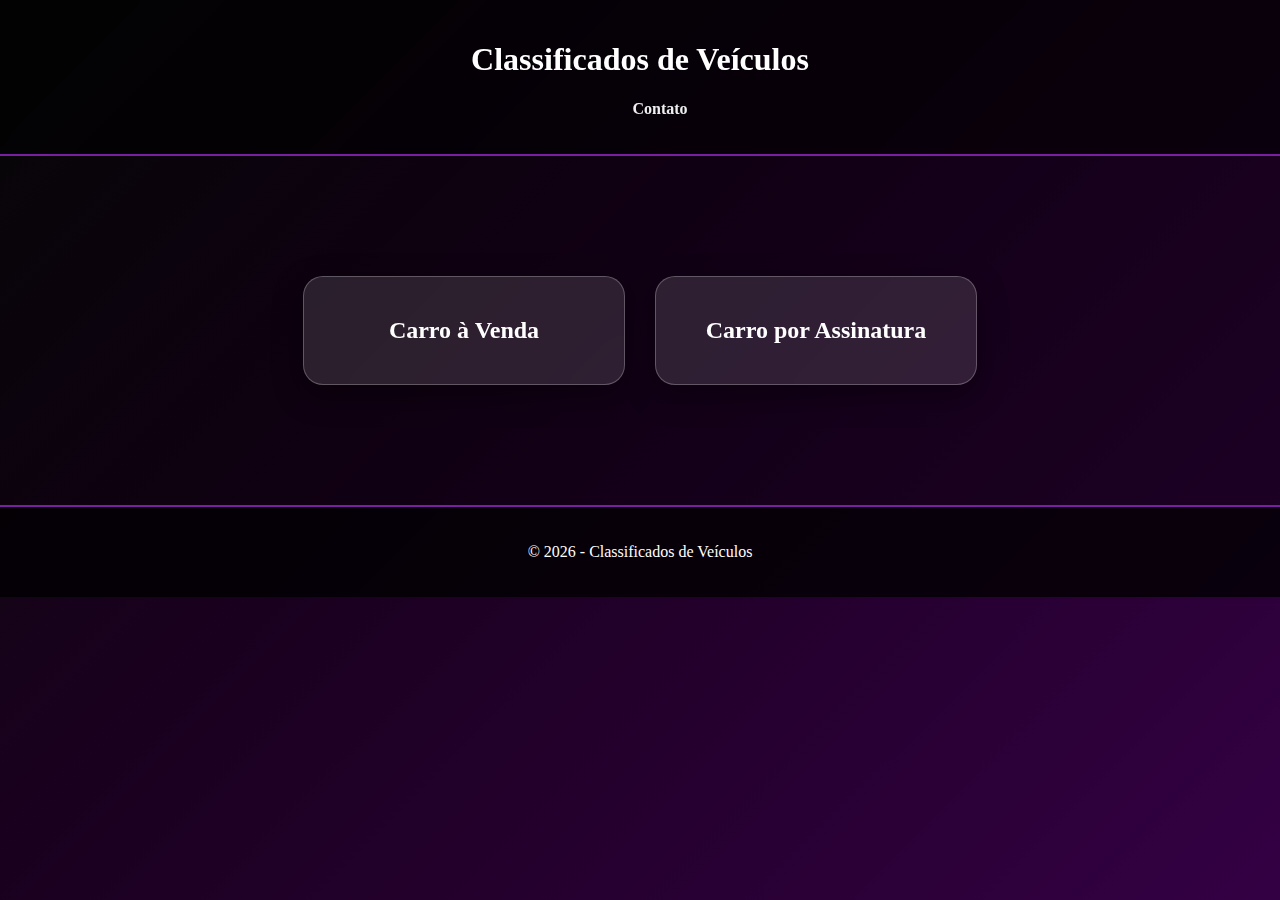
<file: index.html>
<!DOCTYPE html>
<html lang="pt-BR">
<head>
    <meta charset="UTF-8">
    <meta name="viewport" content="width=device-width, initial-scale=1.0">
    <title>Classificados de Veículos - Home</title>
    <link rel="stylesheet" href="./css/home.css">
</head>
<body id="home">

    <header>
        <h1>Classificados de Veículos</h1>
        <nav>
            <ul>
                <li><a href="contato.html">Contato</a></li>
            </ul>
        </nav>
    </header>

    <main class="container">
        <section id="home-cards">

            <!-- Card Carros à Venda -->
            <div id="card-venda" class="card">
                Carro à Venda
            </div>

            <!-- Card Carros por Assinatura -->
            <div id="card-assinatura" class="card">
                Carro por Assinatura
            </div>

        </section>
    </main>

    <footer>
        <p>&copy; 2026 - Classificados de Veículos</p>
    </footer>

    <script src="./Js/home.js"></script>
</body>
</html>
</file>
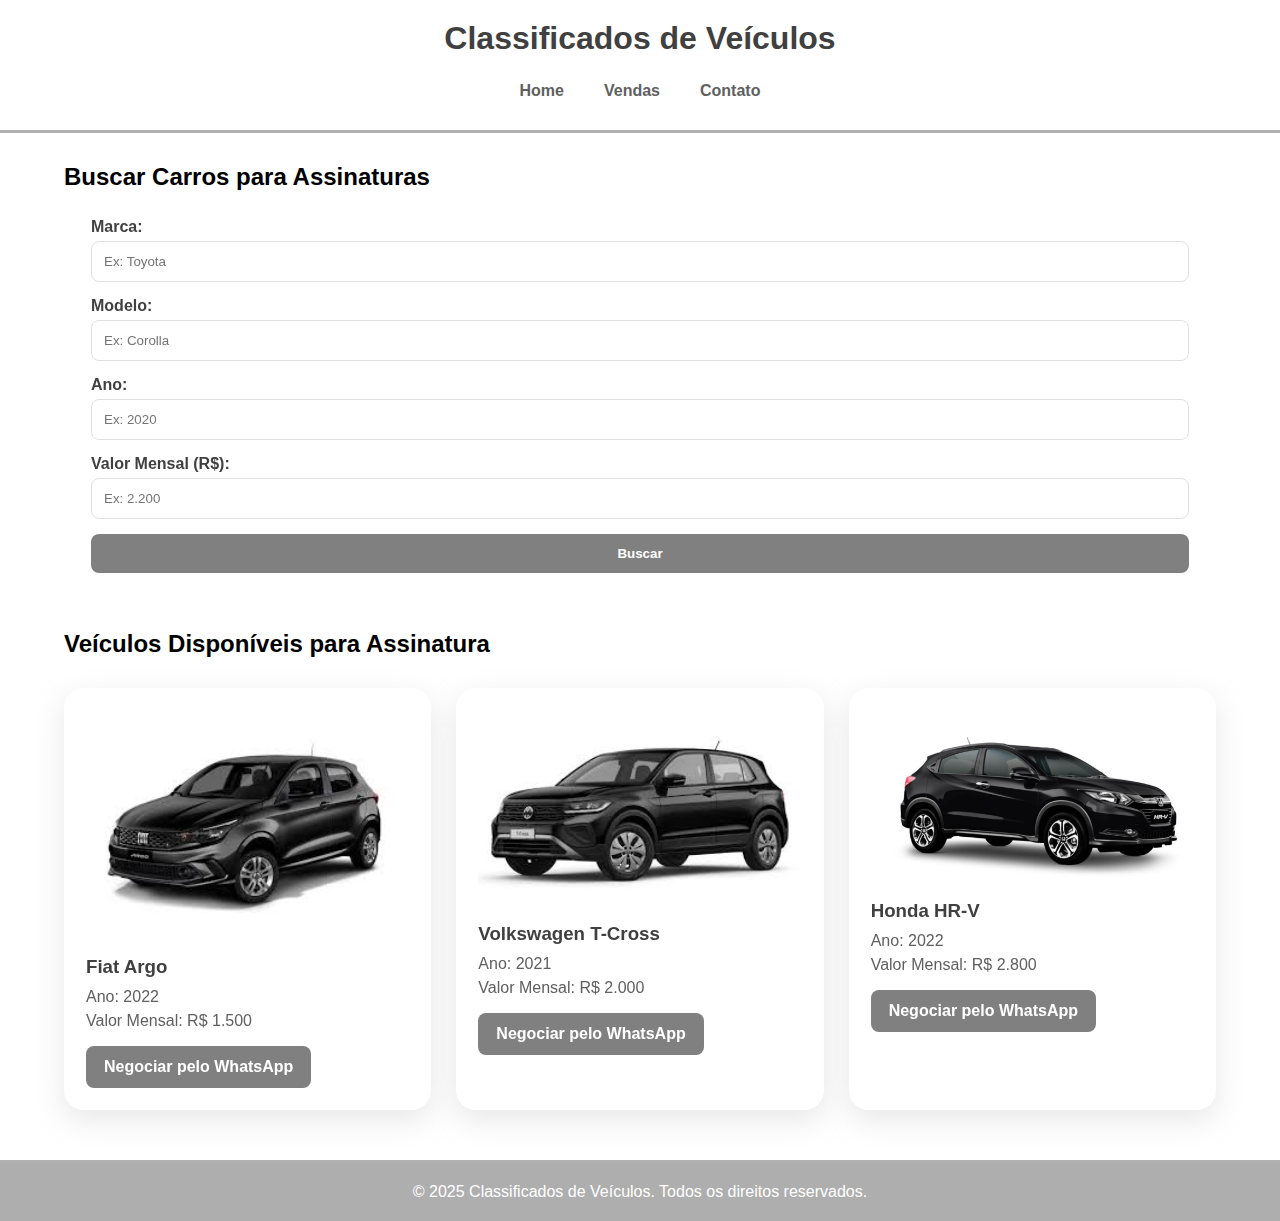
<file: assinatura.html>
<!DOCTYPE html>
<html lang="pt-br">
<head>
    <meta charset="UTF-8">
    <meta name="viewport" content="width=device-width, initial-scale=1.0">
    <link rel="stylesheet" href="./css/main.css">
    <title>Carros por Assinatura - Classificados de Veículos</title>
</head>
<body>
    <!-- Cabeçalho -->
    <header>
        <div class="container">
            <h1>Classificados de Veículos</h1>
            <nav>
                <ul>
                    <li><a href="index.html">Home</a></li>
                    <li><a href="vendas.html">Vendas</a></li>
                    <li><a href="contato.html">Contato</a></li>
                </ul>
            </nav>
        </div>
    </header>

    <!-- Filtro de busca para assinatura -->
    <section id="filtro-assinatura">
        <div class="container">
            <h2>Buscar Carros para Assinaturas</h2>
            <form>
                <div class="form-group">
                    <label for="marca">Marca:</label>
                    <input type="text" id="marca" name="marca" placeholder="Ex: Toyota">
                </div>

                <div class="form-group">
                    <label for="modelo">Modelo:</label>
                    <input type="text" id="modelo" name="modelo" placeholder="Ex: Corolla">
                </div>

                <div class="form-group">
                    <label for="ano">Ano:</label>
                    <input type="number" id="ano" name="ano" placeholder="Ex: 2020">
                </div>

                <div class="form-group">
                    <label for="valor">Valor Mensal (R$):</label>
                    <input type="number" id="valor" name="valor" placeholder="Ex: 2.200">
                </div>

                <button type="submit">Buscar</button>
            </form>
        </div>
    </section>

    <!-- Lista de carros por assinatura -->
    <main>
        <section id="lista-assinaturas">
            <div class="container">
                <h2>Veículos Disponíveis para Assinatura</h2>
                <div class="veiculos-grid">
                    <!-- Veículo 1 -->
                    <article class="veiculo-card">
                        <img src="./css/imagens/Fiat argo .jpg" alt="Fiat Argo">
                        <div class="veiculo-info">
                            <h3>Fiat Argo</h3>
                            <p>Ano: 2022</p>
                            <p>Valor Mensal: R$ 1.500</p>
                            <a 
                                href="https://api.whatsapp.com/send?phone=5511985166121&text=Olá,%20tenho%20interesse%20em%20assinar%20o%20Fiat%20Argo%20de%202022." 
                                target="_blank" 
                                class="btn-whatsapp"
                            >
                                Negociar pelo WhatsApp
                            </a>
                        </div>
                    </article>

                    <!-- Veículo 2 -->
                    <article class="veiculo-card">
                        <img src="./css/imagens/T-Croos.jpg" alt="Volkswagen T-Cross">
                        <div class="veiculo-info">
                            <h3>Volkswagen T-Cross</h3>
                            <p>Ano: 2021</p>
                            <p>Valor Mensal: R$ 2.000</p>
                            <a
                                href="https://api.whatsapp.com/send?phone=5511985166121&text=Olá,%20tenho%20interesse%20em%20assinar%20o%20Volkswagen%20T-Cross%20de%202021." 
                                target="_blank" 
                                class="btn-whatsapp"
                            >
                                Negociar pelo WhatsApp
                            </a>
                        </div>
                    </article>

                    <!-- Veículo 3 -->
                    <article class="veiculo-card">
                        <img src="./css/imagens/HR-V-.jpg" alt="Honda HRV">
                        <div class="veiculo-info">
                            <h3>Honda HR-V</h3>
                            <p>Ano: 2022</p>
                            <p>Valor Mensal: R$ 2.800</p>
                            <a 
                                href="https://api.whatsapp.com/send?phone=5511985166121&text=Olá,%20tenho%20interesse%20em%20assinar%20o%20Honda%20HR-V%20de%202022." 
                                target="_blank" 
                                class="btn-whatsapp"
                            >
                                Negociar pelo WhatsApp
                            </a>
                        </div>
                    </article>
                </div>
            </div>
        </section>
    </main>

    <!-- Rodapé -->
    <footer>
        <div class="container">
            <p>&copy; 2025 Classificados de Veículos. Todos os direitos reservados.</p>
        </div>
    </footer>

    <script src="./Js/assinatura.js"></script>
</body>
</html>
</file>
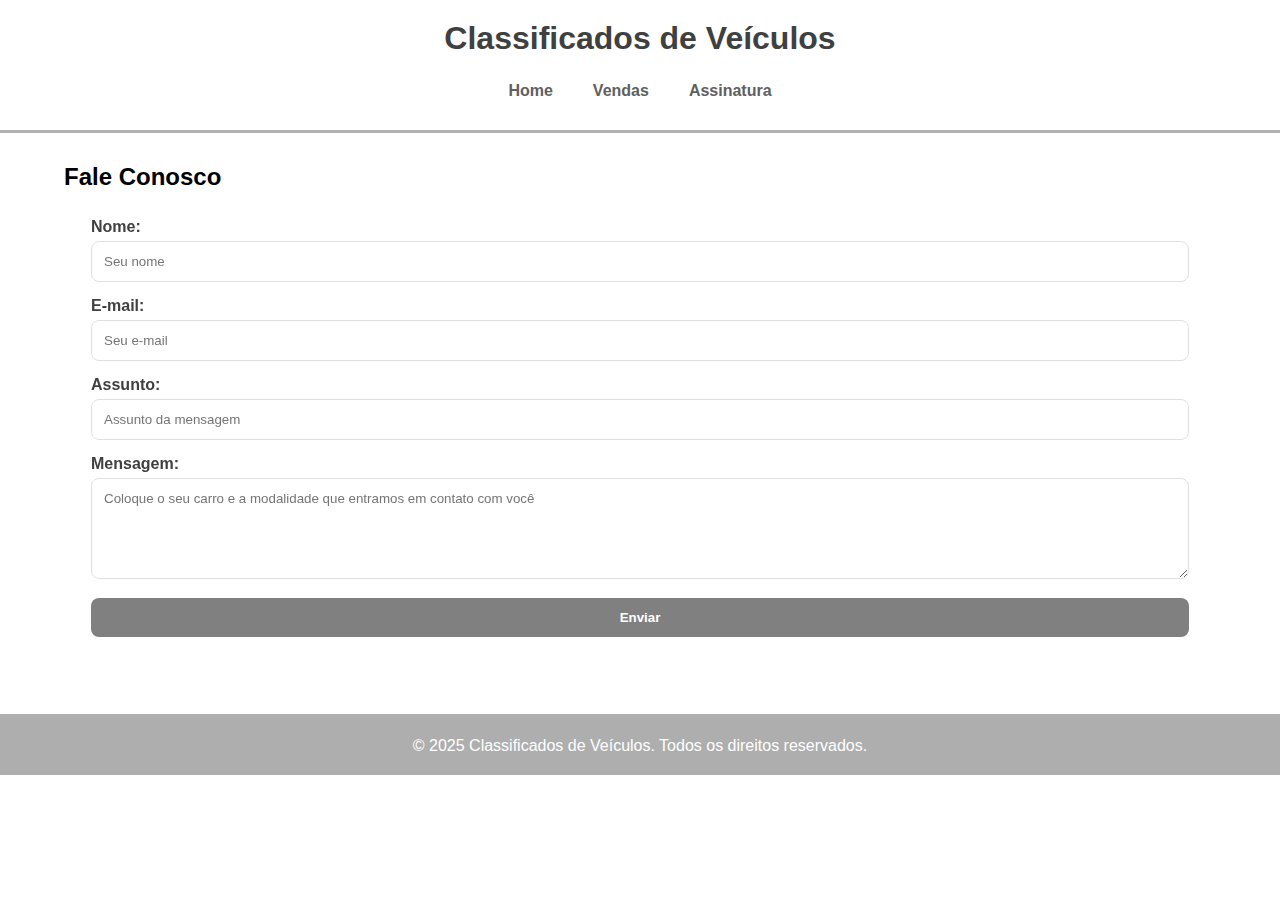
<file: contato.html>
<!DOCTYPE html>
<html lang="pt-br">
<head>
    <meta charset="UTF-8">
    <meta name="viewport" content="width=device-width, initial-scale=1.0">
    <link rel="stylesheet" href="css/main.css">
    <title>Contato - Classificados de Veículos</title>
</head>
<body>
    <!-- Cabeçalho -->
    <header>
        <div class="container">
            <h1>Classificados de Veículos</h1>
            <nav>
                <ul>
                    <li><a href="index.html">Home</a></li>
                    <li><a href="vendas.html">Vendas</a></li>
                    <li><a href="assinatura.html">Assinatura</a></li>
                </ul>
            </nav>
        </div>
    </header>

    <!-- Formulário de Contato -->
    <main>
        <section id="contato">
            <div class="container">
                <h2>Fale Conosco</h2>
                <form>
                    <div class="form-group">
                        <label for="nome">Nome:</label>
                        <input type="text" id="nome" name="nome" placeholder="Seu nome" required>
                    </div>

                    <div class="form-group">
                        <label for="email">E-mail:</label>
                        <input type="email" id="email" name="email" placeholder="Seu e-mail" required>
                    </div>

                    <div class="form-group">
                        <label for="assunto">Assunto:</label>
                        <input type="text" id="assunto" name="assunto" placeholder="Assunto da mensagem" required>
                    </div>

                    <div class="form-group">
                        <label for="mensagem">Mensagem:</label>
                        <textarea id="mensagem" name="mensagem" rows="5" placeholder="Coloque o seu carro e a modalidade que entramos em contato com você" required></textarea>
                    </div>

                    <button type="submit">Enviar</button>
                </form>
            </div>
        </section>
    </main>

    <!-- Rodapé -->
    <footer>
        <div class="container">
            <p>&copy; 2025 Classificados de Veículos. Todos os direitos reservados.</p>
        </div>
    </footer>

    <script src="./Js/contato.js"></script>
</body>
</html>
</file>
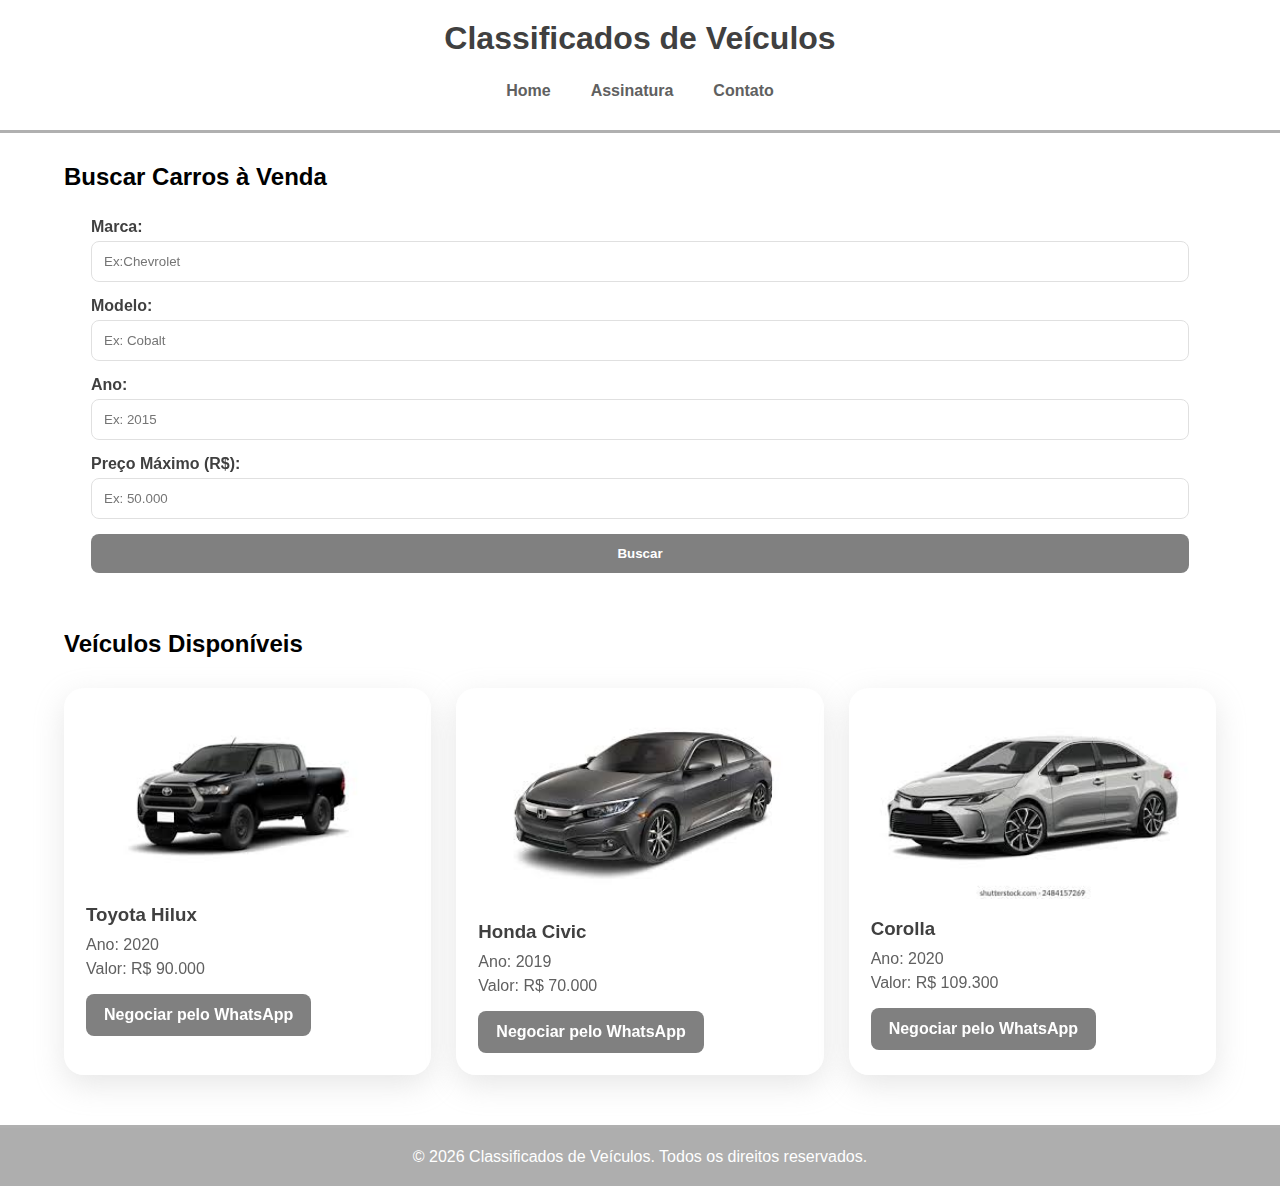
<file: vendas.html>
<!DOCTYPE html>
<html lang="pt-br">
<head>
    <meta charset="UTF-8">
    <meta name="viewport" content="width=device-width, initial-scale=1.0">
    <link rel="stylesheet" href="css/main.css">
    <title>Carros à Venda - Classificados de Veículos</title>
</head>
<body>
    <!-- Cabeçalho -->
    <header>
        <div class="container">
            <h1>Classificados de Veículos</h1>
            <nav>
                <ul>
                    <li><a href="index.html">Home</a></li>
                    <li><a href="assinatura.html">Assinatura</a></li>
                    <li><a href="contato.html">Contato</a></li>
                </ul>
            </nav>
        </div>
    </header>

    <!-- Filtro de busca para carros à venda -->
    <section id="filtro-venda">
        <div class="container">
            <h2>Buscar Carros à Venda</h2>
            <form>
                <div class="form-group">
                    <label for="marca">Marca:</label>
                    <input type="text" id="marca" name="marca" placeholder="Ex:Chevrolet">
                </div>

                <div class="form-group">
                    <label for="modelo">Modelo:</label>
                    <input type="text" id="modelo" name="modelo" placeholder="Ex: Cobalt">
                </div>

                <div class="form-group">
                    <label for="ano">Ano:</label>
                    <input type="number" id="ano" name="ano" placeholder="Ex: 2015">
                </div>

                <div class="form-group">
                    <label for="preco">Preço Máximo (R$):</label>
                    <input type="number" id="preco" name="preco" placeholder="Ex: 50.000">
                </div>

                <button type="submit">Buscar</button>
            </form>
        </div>
    </section>

    <!-- Lista de carros à venda -->
    <main>
        <section id="lista-venda">
            <div class="container">
                <h2>Veículos Disponíveis</h2>
                <div class="veiculos-grid">
                    <!-- Veículo 1 -->
                    <article class="veiculo-card">
                        <img src="./css/imagens/Hilux.jpg" alt="Hilux">
                        <div class="veiculo-info">
                            <h3>Toyota Hilux</h3>
                            <p>Ano: 2020</p>
                            <p>Valor: R$ 90.000</p>
                            <a 
                                href="https://api.whatsapp.com/send?phone=5511985166121&text=Olá,%20tenho%20interesse%20no%20Toytota%20Hilux%20de%202020." 
                                target="_blank" 
                                class="btn-whatsapp"
                            >
                                Negociar pelo WhatsApp
                            </a>
                        </div>
                    </article>

                    <!-- Veículo 2 -->
                    <article class="veiculo-card">
                        <img src="./css/imagens/Civic.jpg" alt="Honda Civic">
                        <div class="veiculo-info">
                            <h3>Honda Civic</h3>
                            <p>Ano: 2019</p>
                            <p>Valor: R$ 70.000</p>
                            <a 
                                href="https://api.whatsapp.com/send?phone=5511985166121&text=Olá,%20tenho%20interesse%20no%20Honda%20Civic%20de%202019." 
                                target="_blank" 
                                class="btn-whatsapp"
                            >
                                Negociar pelo WhatsApp
                            </a>
                        </div>
                    </article>

                    <article class="veiculo-card">
                        <img src="./css/imagens/Corolla.jpg" alt="Corolla">
                        <div class="veiculo-info">
                            <h3>Corolla</h3>
                            <p>Ano: 2020</p>
                            <p>Valor: R$ 109.300</p>
                            <a
                                href="https://api.whatsapp.com/send?phone=5511985166121&text=Olá,%20tenho%20interesse%20no%20o%20Corolla%20de%202020." 
                                target="_blank" 
                                class="btn-whatsapp"
                            >
                                Negociar pelo WhatsApp
                            </a>
                        </div>
                    </article>
                </div>
            </div>
        </section>
    </main>

    <!-- Rodapé -->
    <footer>
        <div class="container">
            <p>&copy; 2026 Classificados de Veículos. Todos os direitos reservados.</p>
        </div>
    </footer>

    <script src="./Js/vendas.js"></script>
</body>
</html>
</file>
<file: css/home.css>
/* =========================================
   BACKGROUND GRADIENT (SEM GIF)
   Preto + Roxo moderno
========================================= */

body#home {
    margin: 0;
    padding: 0;

    background: linear-gradient(135deg, #0a0a0a 0%, #1a001f 40%, #340044 100%);
    background-attachment: fixed;
    color: #ffffff;

    position: relative;
}

/* leve overlay para brilho suave */
body#home::before {
    content: "";
    position: absolute;
    top: 0;
    left: 0;
    width: 100%;
    height: 100%;

    background: rgba(0,0,0,0.35);
    z-index: 0;
}

main, header, footer {
    position: relative;
    z-index: 2;
}


/* =========================================
   HEADER
========================================= */

header {
    background: rgba(0, 0, 0, 0.55);
    backdrop-filter: blur(5px);
    padding: 20px 0;
    border-bottom: 2px solid #7b1fa2;
}

header h1 {
    text-align: center;
    color: #ffffff;
    font-size: 2rem;
}

header nav ul {
    display: flex;
    justify-content: center;
    gap: 25px;
    list-style: none;
    margin-top: 15px;
}

header nav ul li a {
    color: #eee;
    text-decoration: none;
    font-weight: bold;
    transition: 0.3s;
}

header nav ul li a:hover {
    color: #b280e6;
}


/* =========================================
   CARDS EM GLASSMORPHISM
========================================= */

#home-cards {
    display: flex;
    justify-content: center;
    gap: 30px;
    padding: 120px 20px;
    flex-wrap: wrap;
}

#home-cards .card {
    width: 280px;
    padding: 40px 20px;

    /* Glassmorphism */
    background: rgba(255, 255, 255, 0.12);
    border-radius: 20px;
    backdrop-filter: blur(10px);
    -webkit-backdrop-filter: blur(10px);
    border: 1px solid rgba(255, 255, 255, 0.25);

    text-align: center;
    font-size: 1.5rem;
    font-weight: bold;
    color: white;

    cursor: pointer;
    transition: 0.3s;
    box-shadow: 0 10px 30px rgba(0,0,0,0.4);
}

#home-cards .card:hover {
    transform: translateY(-8px);
    border-color: #9b4bdc;
    box-shadow: 0 15px 40px rgba(155, 75, 220, 0.45);
}


/* =========================================
   FOOTER
========================================= */

footer {
    background: rgba(0,0,0,0.65);
    border-top: 2px solid #7b1fa2;
    padding: 20px;
    text-align: center;
    color: #ffffff;
}


/* =========================================
   RESPONSIVO
========================================= */

@media (max-width: 600px) {
    #home-cards .card {
        width: 90%;
    }
}
</file>
<file: css/main.css>
/* =========================================
   RESET / BASE
========================================= */
* {
    margin: 0;
    padding: 0;
    box-sizing: border-box;
    font-family: "Arial", sans-serif;
}

body {
    background-color: #ffffff; /* fundo branco */
    color: #000000; /* texto preto */
}

.container {
    width: 90%;
    max-width: 1200px;
    margin: 0 auto;
}

/* =========================================
   CABEÇALHO
========================================= */
header {
    background-color: rgba(255, 255, 255, 0.95);
    padding: 20px 0;
    margin-bottom: 30px;
    border-bottom: 3px solid #b0b0b0;
}

header h1 {
    text-align: center;
    font-size: 2rem;
    color: #404040;
}

header nav ul {
    list-style: none;
    display: flex;
    justify-content: center;
    flex-wrap: wrap;
    margin-top: 15px;
}

header nav ul li {
    margin: 10px 20px;
}

header nav ul li a {
    color: #606060;
    text-decoration: none;
    font-weight: bold;
    padding-bottom: 4px;
    transition: 0.3s;
}

header nav ul li a:hover {
    color: #404040;
    border-bottom: 2px solid #808080;
}

/* =========================================
   CARDS (venda, assinatura etc)
========================================= */
.veiculo-card {
    background: rgba(255, 255, 255, 0.25);
    border: 2px solid rgba(255, 255, 255, 0.4);
    border-radius: 20px;
    padding: 20px;
    transition: 0.3s;
    box-shadow: 0 10px 30px rgba(176, 176, 176, 0.3);
    backdrop-filter: blur(10px);
    -webkit-backdrop-filter: blur(10px);
}

.veiculo-card:hover {
    transform: translateY(-6px);
    border-color: #808080;
    box-shadow: 0 15px 40px rgba(128, 128, 128, 0.4);
}

.veiculo-card img {
    width: 100%;
    border-radius: 10px;
    margin-bottom: 15px;
}

.veiculo-info h3 {
    color: #404040;
    margin-bottom: 10px;
}

.veiculo-info p {
    color: #606060;
    margin-bottom: 6px;
}

/* =========================================
   GRID DE VEÍCULOS
========================================= */
.veiculos-grid {
    display: grid;
    grid-template-columns: repeat(auto-fit, minmax(260px, 1fr));
    gap: 25px;
    margin-top: 30px;
}

/* =========================================
   FORMULÁRIOS
========================================= */
form {
    background: rgba(255, 255, 255, 0.25);
    padding: 25px;
    border-radius: 20px;
    border: 2px solid rgba(255, 255, 255, 0.4);
    margin-bottom: 30px;
    backdrop-filter: blur(10px);
    -webkit-backdrop-filter: blur(10px);
}

form label {
    font-weight: bold;
    margin-bottom: 5px;
    display: block;
    color: #404040;
}

form input,
form textarea,
form select {
    width: 100%;
    padding: 12px;
    border-radius: 8px;
    border: 1px solid #e0e0e0;
    background-color: rgba(255, 255, 255, 0.8);
    color: #404040;
    margin-bottom: 15px;
}

form button {
    width: 100%;
    padding: 12px;
    background-color: #808080;
    color: #ffffff;
    font-weight: bold;
    border: none;
    border-radius: 8px;
    cursor: pointer;
    transition: 0.3s;
}

form button:hover {
    background-color: #606060;
}

/* =========================================
   BOTÃO WHATSAPP
========================================= */
.btn-whatsapp {
    display: inline-block;
    padding: 12px 18px;
    background-color: #808080;
    color: #fff;
    border-radius: 8px;
    text-decoration: none;
    font-weight: bold;
    margin-top: 10px;
    transition: 0.3s;
}

.btn-whatsapp:hover {
    background-color: #606060;
}

/* =========================================
   RODAPÉ
========================================= */
footer {
    text-align: center;
    padding: 20px;
    background-color: rgba(160, 160, 160, 0.85);
    color: #ffffff;
    margin-top: 50px;
    border-top: 3px solid #b0b0b0;
}

/* =========================================
   RESPONSIVO
========================================= */

/* Tablets e telas pequenas */
@media (max-width: 768px) {
    header h1 {
        font-size: 1.5rem;
    }

    header nav ul {
        gap: 15px;
    }

    header nav ul li {
        margin: 8px 12px;
    }

    .veiculos-grid {
        grid-template-columns: repeat(auto-fit, minmax(200px, 1fr));
        gap: 18px;
        margin-top: 20px;
    }

    .veiculo-card {
        padding: 15px;
    }

    .veiculo-info h3 {
        font-size: 1rem;
    }

    .veiculo-info p {
        font-size: 0.9rem;
    }

    form {
        padding: 20px;
    }

    form label {
        font-size: 0.95rem;
    }

    form input,
    form textarea,
    form select {
        padding: 10px;
    }

    form button {
        padding: 10px;
    }
}

/* Celulares */
@media (max-width: 480px) {
    header h1 {
        font-size: 1.3rem;
    }

    header nav ul {
        gap: 10px;
        flex-direction: column;
    }

    header nav ul li {
        margin: 5px 0;
    }

    header nav ul li a {
        padding: 8px;
        display: block;
    }

    .container {
        width: 95%;
    }

    .veiculos-grid {
        grid-template-columns: 1fr;
        gap: 15px;
        margin-top: 15px;
    }

    .veiculo-card {
        padding: 12px;
        border-radius: 15px;
    }

    .veiculo-info h3 {
        font-size: 0.95rem;
        margin-bottom: 8px;
    }

    .veiculo-info p {
        font-size: 0.85rem;
        margin-bottom: 4px;
    }

    form {
        padding: 15px;
        border-radius: 15px;
    }

    form label {
        font-size: 0.9rem;
        margin-bottom: 4px;
    }

    form input,
    form textarea,
    form select {
        padding: 10px;
        font-size: 0.9rem;
        margin-bottom: 12px;
    }

    form button {
        padding: 10px;
        font-size: 0.9rem;
    }

    .btn-whatsapp {
        padding: 10px 15px;
        font-size: 0.9rem;
    }

    footer {
        padding: 15px 10px;
        font-size: 0.9rem;
    }
}

/* Celulares muito pequenos */
@media (max-width: 320px) {
    header h1 {
        font-size: 1.1rem;
        margin: 0;
    }

    header nav ul li {
        margin: 5px 0;
    }

    header nav ul li a {
        font-size: 0.85rem;
    }

    .veiculos-grid {
        gap: 10px;
    }

    .veiculo-card {
        padding: 10px;
    }

    .veiculo-info h3 {
        font-size: 0.85rem;
    }

    .veiculo-info p {
        font-size: 0.75rem;
    }

    form {
        padding: 12px;
    }

    form input,
    form textarea,
    form select {
        padding: 8px;
        font-size: 0.85rem;
    }
}
</file>
